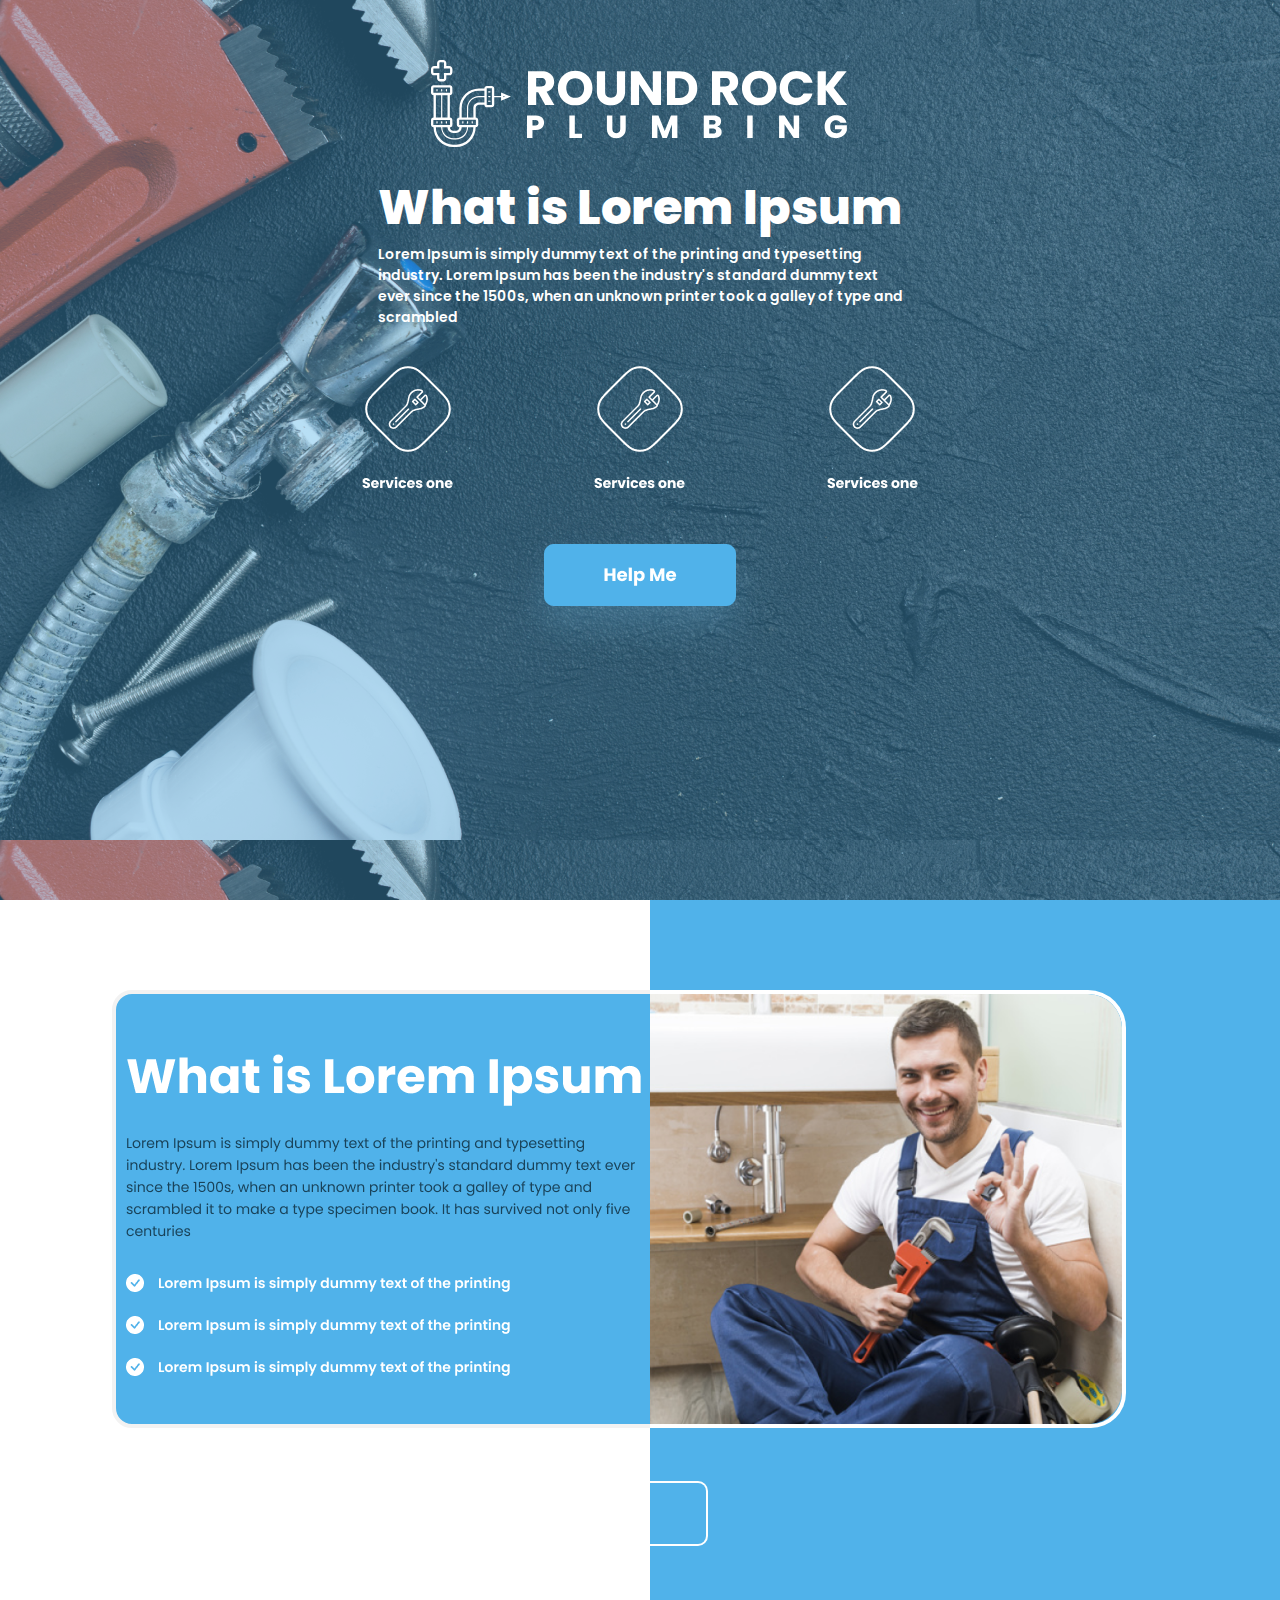
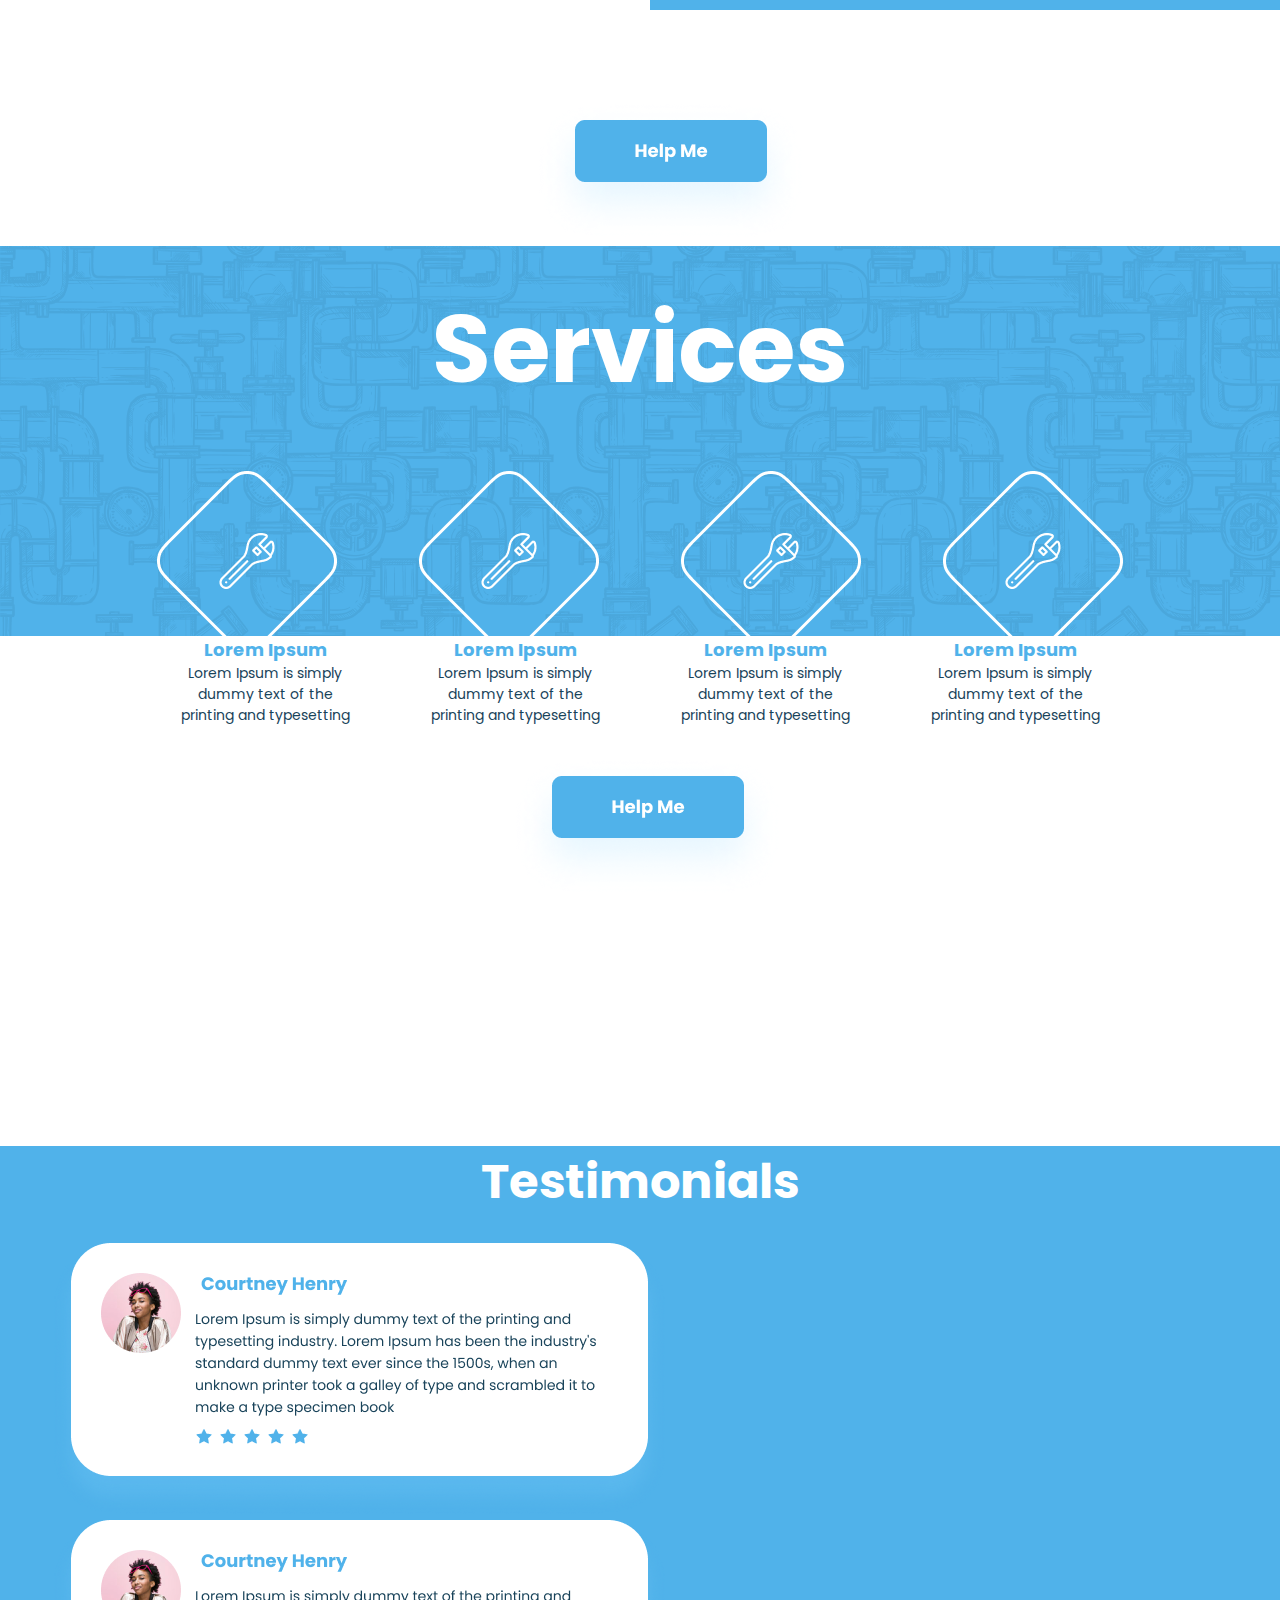
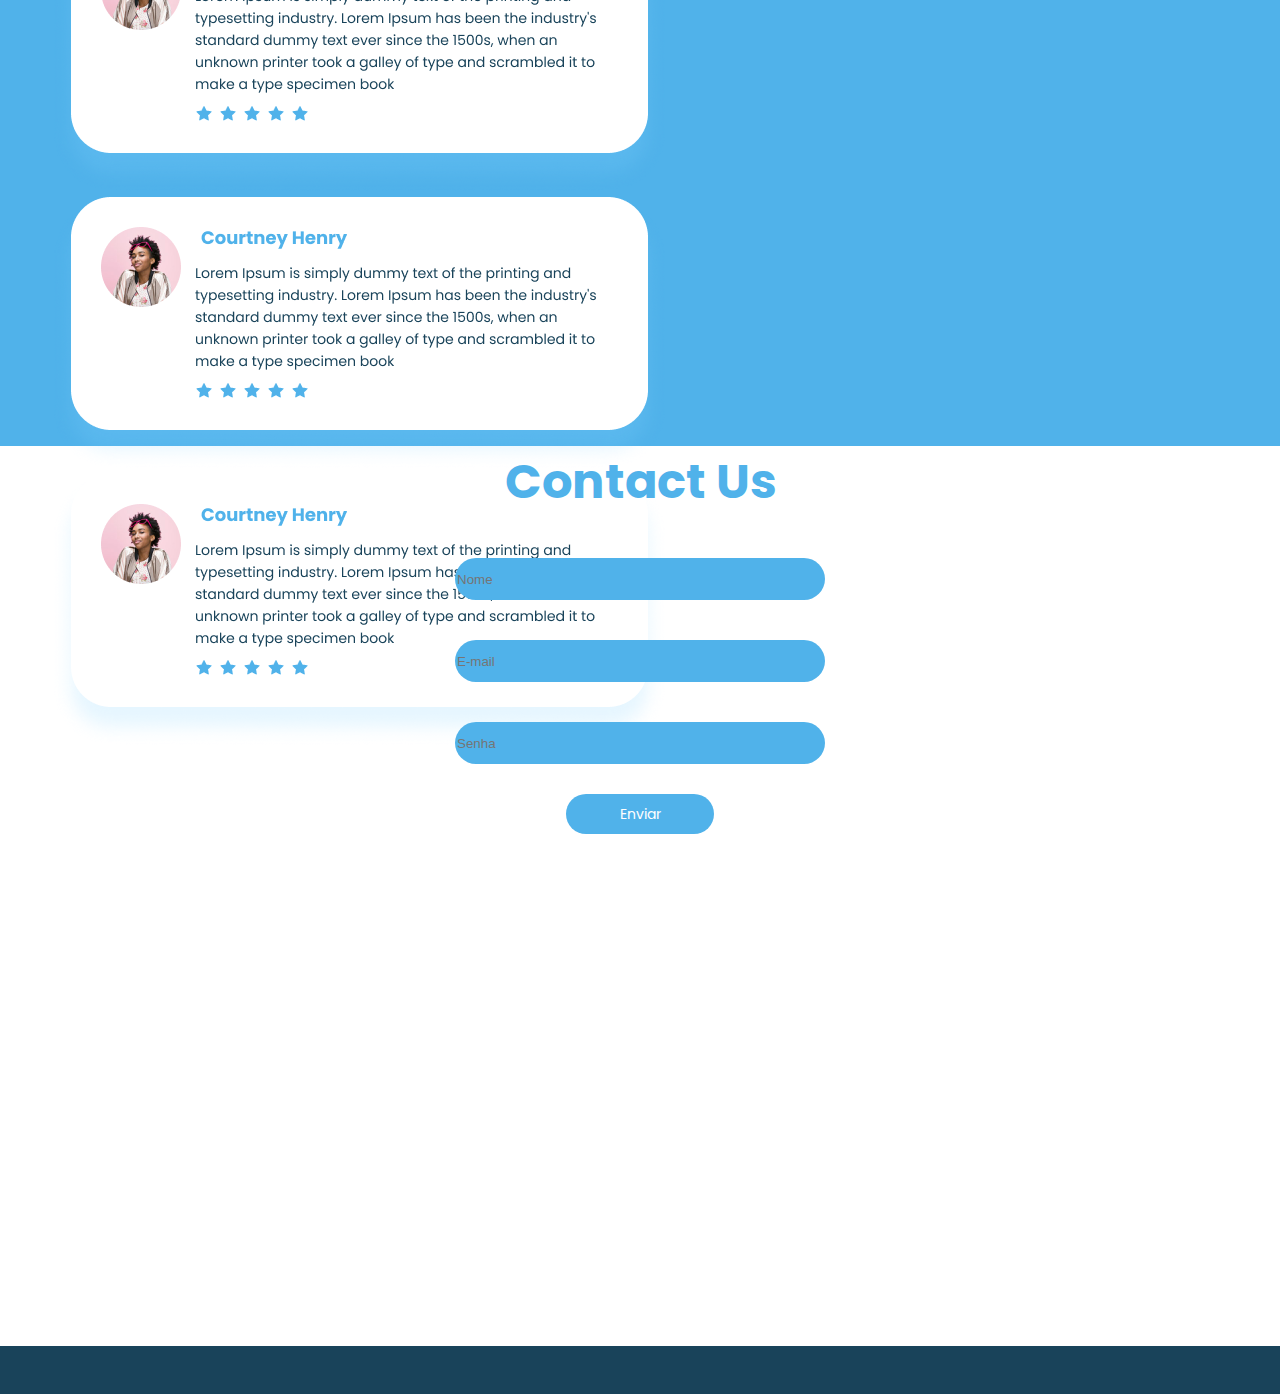
<file: index.html>
<!DOCTYPE html>
<html lang="en">

<head>
    <meta charset="UTF-8">
    <meta http-equiv="X-UA-Compatible" content="IE=edge">
    <meta name="viewport" content="width=device-width, initial-scale=1.0">
    <link rel="stylesheet" href="index.css">
    <link rel="preconnect" href="https://fonts.googleapis.com">
    <link rel="preconnect" href="https://fonts.gstatic.com" crossorigin>
    <link href="https://fonts.googleapis.com/css2?family=Poppins:wght@400;500;600;800;900&display=swap"
        rel="stylesheet">
    <title>Round Rock</title>
</head>

<body>
    <section class="home">
        <div class="main">
            <img class="logo" src="assets/logo.svg">
            <h1>What is Lorem Ipsum</h1>
            <p>Lorem Ipsum is simply dummy text of the printing and
                typesetting<br> industry. Lorem Ipsum has been the industry's
                standard dummy text<br> ever since the 1500s, when an unknown
                printer took a galley of type and<br> scrambled</p>
            <img class="chaves" src="assets/chaves.png">
            <a href="#">
                <img class="botaohome" src="assets/botaoH.png">
            </a>
        </div>
    </section>
    <section class="section2">
        <did class="bloco">
            <img class="encanador" src="assets/encandor.png">
            <div class="box">
                <a href="#">
                    <h1>1</h1>
                </a>
            </div>
        </did>
        <div class="retangle">
            <img class="content" src="assets/Content.png">
        </div>
    </section>
    <div class="teste">
        <a href="#">
            <img src="assets/botaoH.png">
        </a>
    </div>
    <section class="services">
        <div class="listS">
            <h1>Services</h1>
            <img class="chaves2" src="assets/Group 15chaves2.png">
        </div>
        <div class="listInfo">
            <div class="info1">
                <h2>Lorem Ipsum</h2>
                <p>Lorem Ipsum is simply<br> dummy text of the<br> printing and typesetting</p>
            </div>
            <div class="info2">
                <h2>Lorem Ipsum</h2>
                <p>Lorem Ipsum is simply<br> dummy text of the<br> printing and typesetting</p>
            </div>
            <div class="info3">
                <h2>Lorem Ipsum</h2>
                <p>Lorem Ipsum is simply<br> dummy text of the<br> printing and typesetting</p>
            </div>
            <div class="info4">
                <h2>Lorem Ipsum</h2>
                <p>Lorem Ipsum is simply<br> dummy text of the<br> printing and typesetting</p>
            </div>
        </div>
        <div class="salve">
            <img class="servicesB" src="assets/botaoH.png">
        </div>
    </section>
    <section class="testimonials">
        <h1>Testimonials</h1>
        <div class="chat">
            <img src="assets/chat.png">
            <img src="assets/chat.png">
            <img src="assets/chat.png">
            <img src="assets/chat.png">
        </div>
    </section>
    <section class="contact">
        <h1>Contact Us</h1>
        <form>
            <input type="text" placeholder="Nome"> 
            <input type="text" placeholder="E-mail"> 
            <input type="text" placeholder="Senha"> 
        </form>
        <button class="env">Enviar</button>
    </section>
    <footer class="footer">
        <h1>footer</h1>
    </footer>
</body>

</html>
</file>
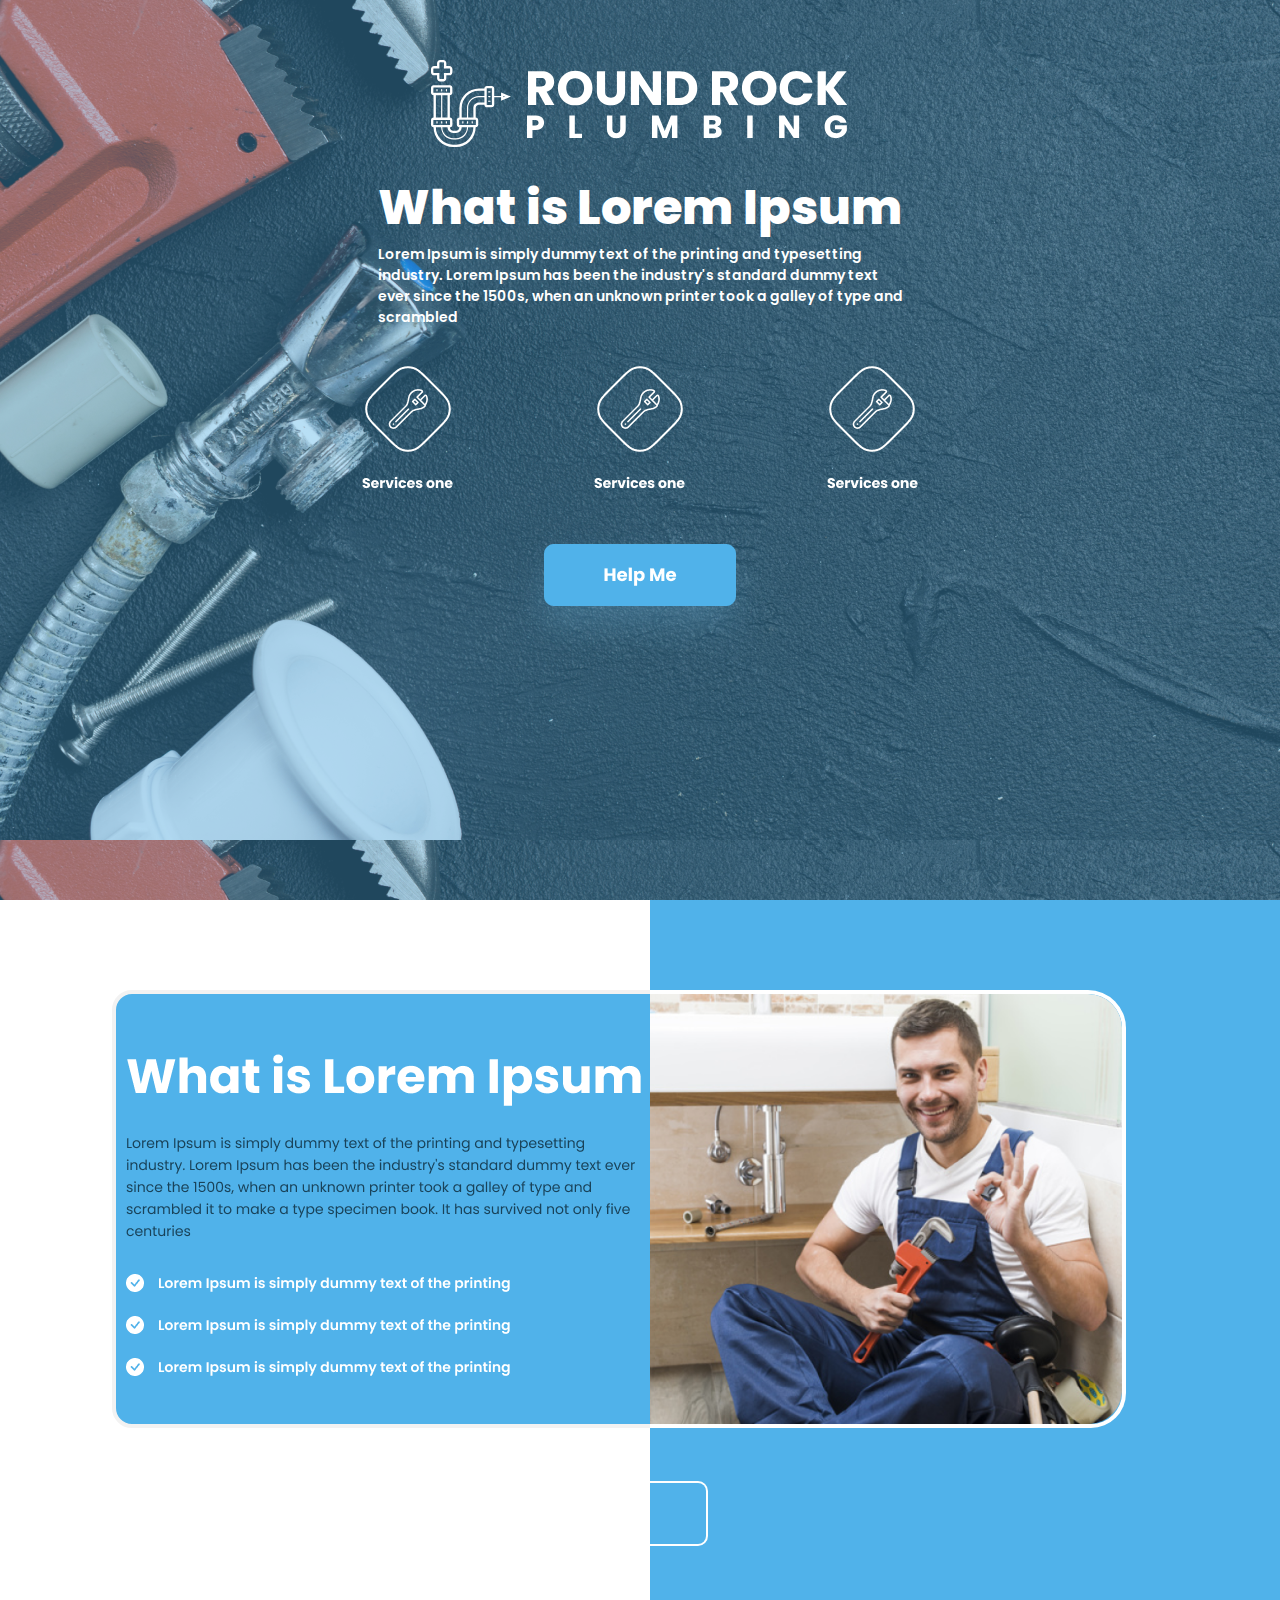
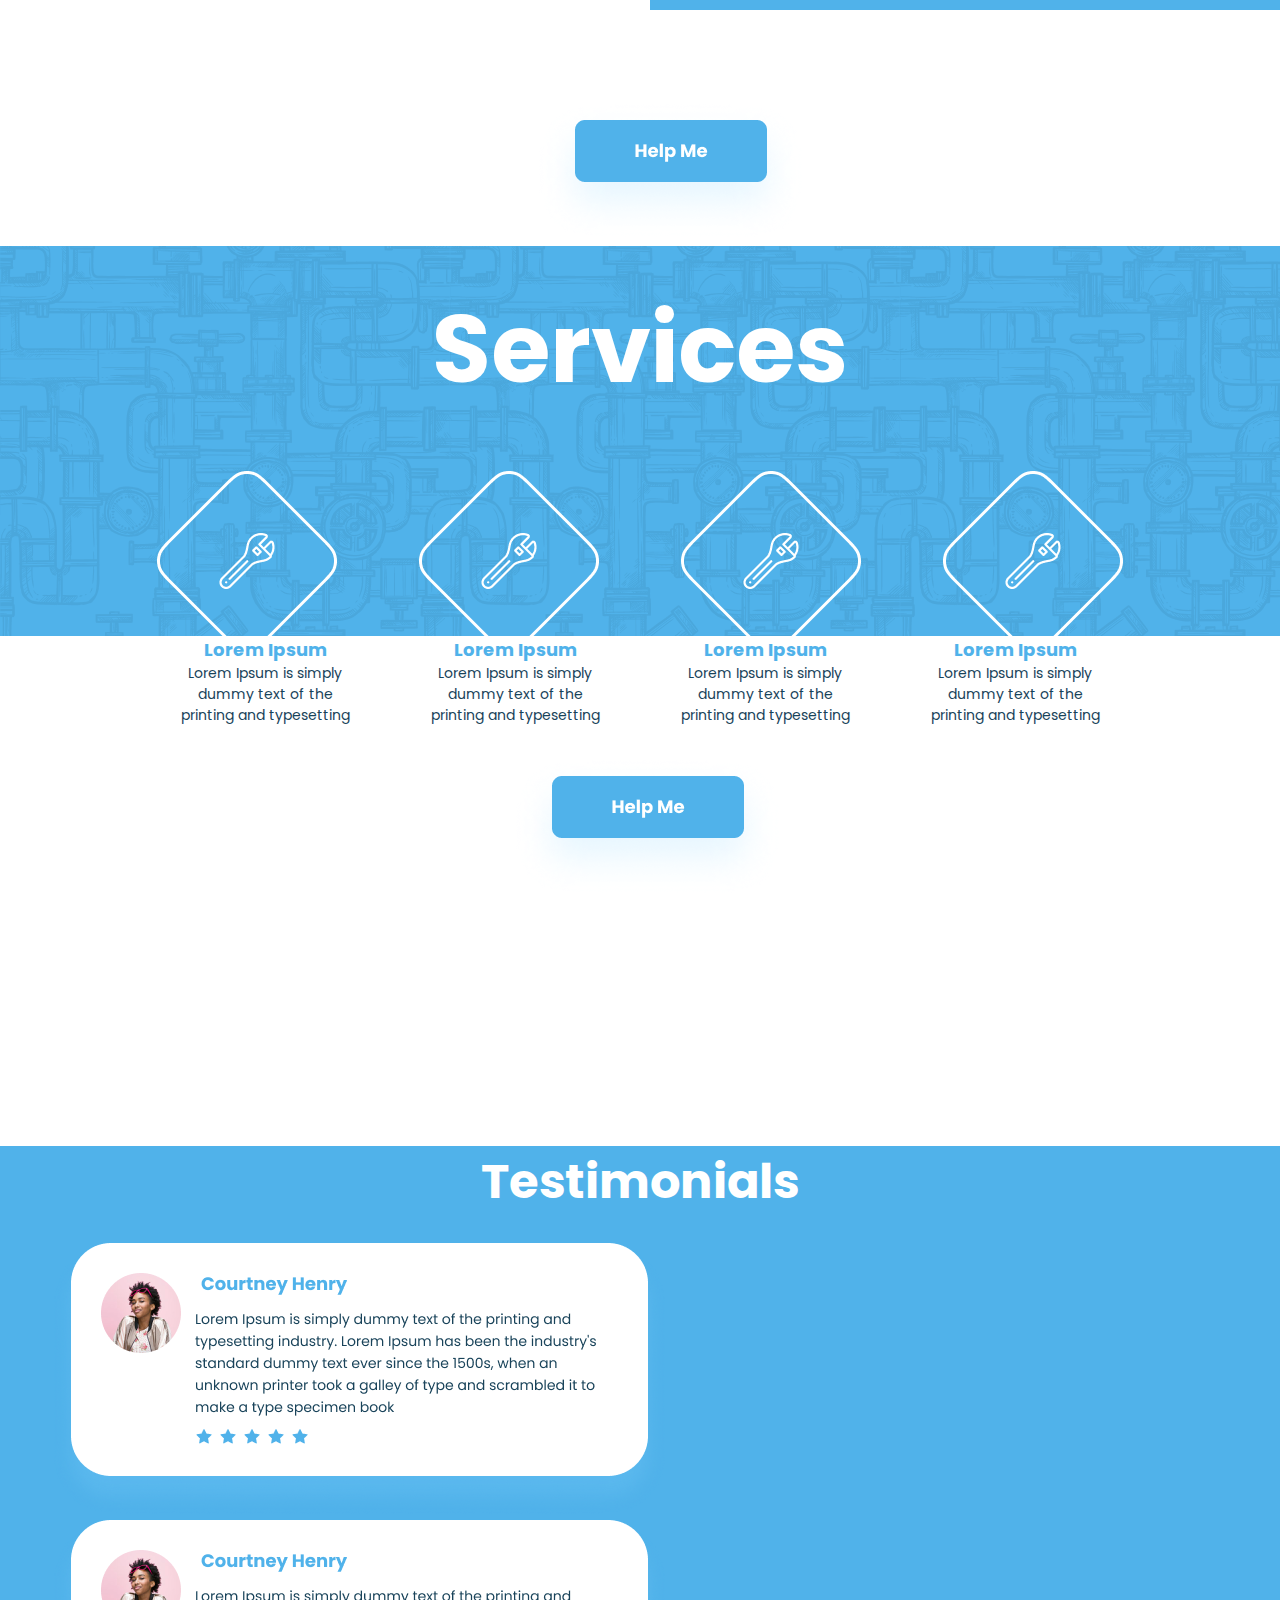
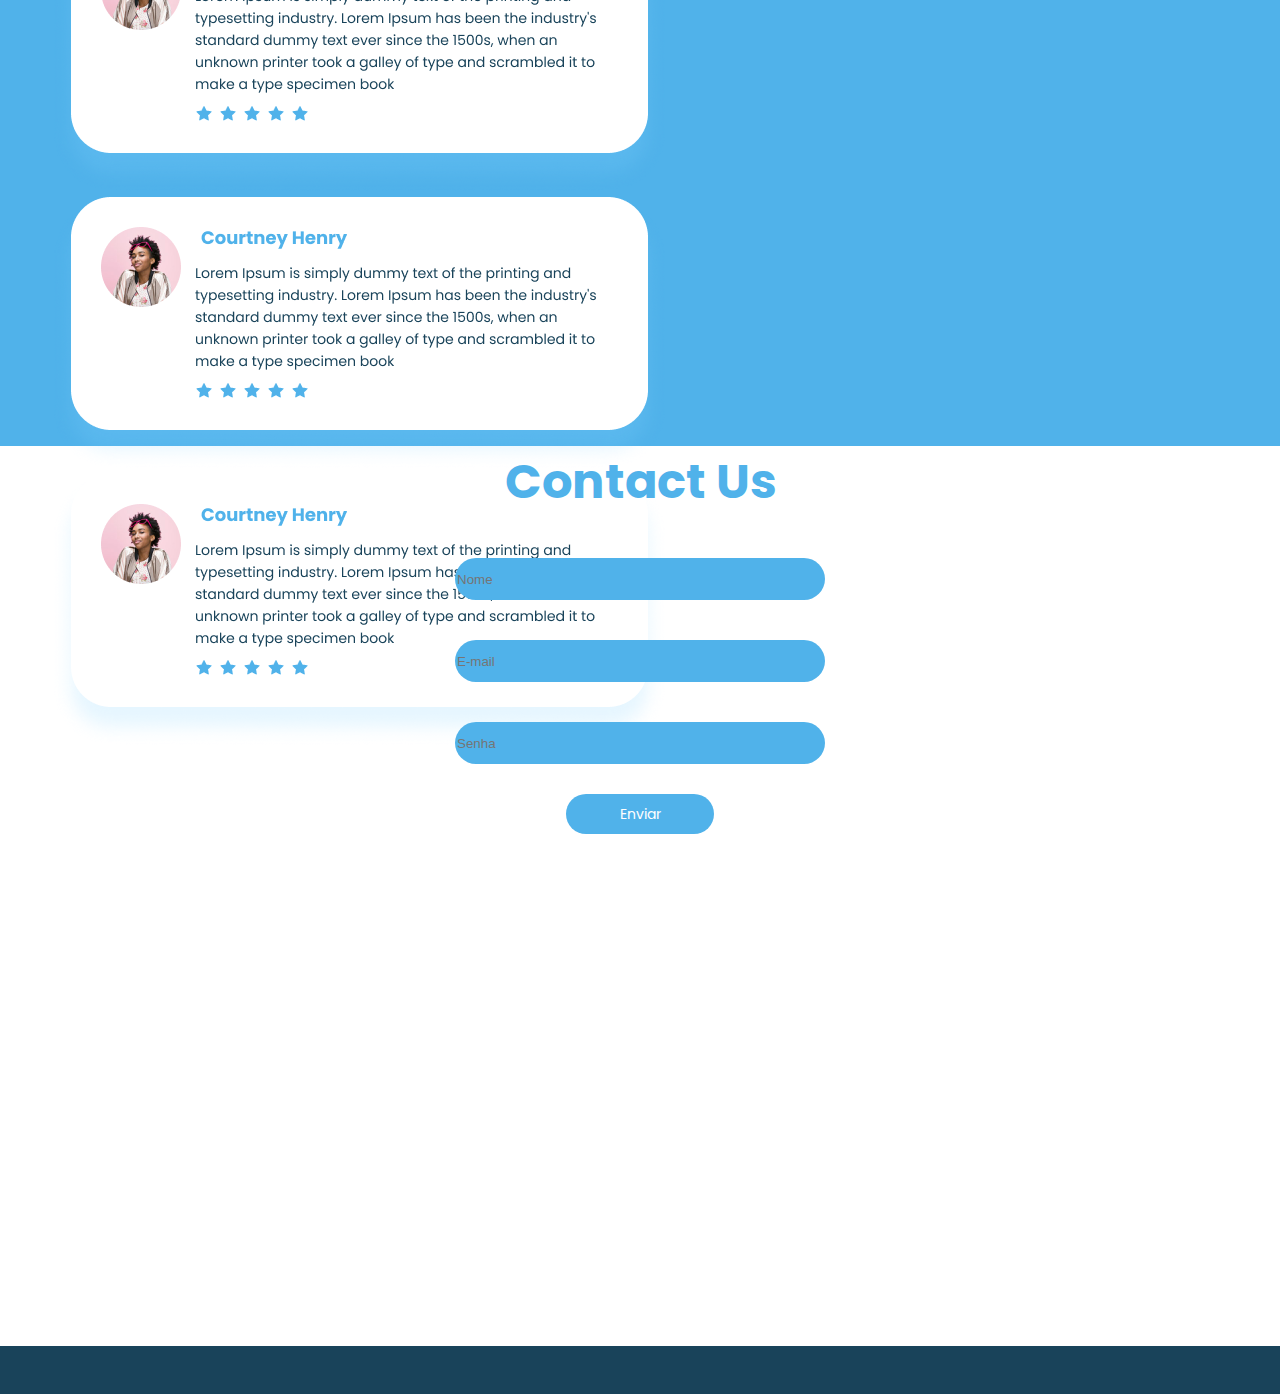
<file: Anderson_daniel.html>
<!DOCTYPE html>
<html lang="en">

<head>
    <meta charset="UTF-8">
    <meta http-equiv="X-UA-Compatible" content="IE=edge">
    <meta name="viewport" content="width=device-width, initial-scale=1.0">
    <link rel="stylesheet" href="Anderson_daniel.css">
    <link rel="preconnect" href="https://fonts.googleapis.com">
    <link rel="preconnect" href="https://fonts.gstatic.com" crossorigin>
    <link href="https://fonts.googleapis.com/css2?family=Poppins:wght@400;500;600;800;900&display=swap"
        rel="stylesheet">
    <title>Round Rock</title>
</head>

<body>
    <section class="home">
        <div class="main">
            <img class="logo" src="assets/logo.svg">
            <h1>What is Lorem Ipsum</h1>
            <p>Lorem Ipsum is simply dummy text of the printing and
                typesetting<br> industry. Lorem Ipsum has been the industry's
                standard dummy text<br> ever since the 1500s, when an unknown
                printer took a galley of type and<br> scrambled</p>
            <img class="chaves" src="assets/chaves.png">
            <a href="#">
                <img class="botaohome" src="assets/botaoH.png">
            </a>
        </div>
    </section>
    <section class="section2">
        <did class="bloco">
            <img class="encanador" src="assets/encandor.png">
            <div class="box">
                <a href="#">
                    <h1>1</h1>
                </a>
            </div>
        </did>
        <div class="retangle">
            <img class="content" src="assets/Content.png">
        </div>
    </section>
    <div class="teste">
        <a href="#">
            <img src="assets/botaoH.png">
        </a>
    </div>
    <section class="services">
        <div class="listS">
            <h1>Services</h1>
            <img class="chaves2" src="assets/Group 15chaves2.png">
        </div>
        <div class="listInfo">
            <div class="info1">
                <h2>Lorem Ipsum</h2>
                <p>Lorem Ipsum is simply<br> dummy text of the<br> printing and typesetting</p>
            </div>
            <div class="info2">
                <h2>Lorem Ipsum</h2>
                <p>Lorem Ipsum is simply<br> dummy text of the<br> printing and typesetting</p>
            </div>
            <div class="info3">
                <h2>Lorem Ipsum</h2>
                <p>Lorem Ipsum is simply<br> dummy text of the<br> printing and typesetting</p>
            </div>
            <div class="info4">
                <h2>Lorem Ipsum</h2>
                <p>Lorem Ipsum is simply<br> dummy text of the<br> printing and typesetting</p>
            </div>
        </div>
        <div class="salve">
            <img class="servicesB" src="assets/botaoH.png">
        </div>
    </section>
    <section class="testimonials">
        <h1>Testimonials</h1>
        <div class="chat">
            <img src="assets/chat.png">
            <img src="assets/chat.png">
            <img src="assets/chat.png">
            <img src="assets/chat.png">
        </div>
    </section>
    <section class="contact">
        <h1>Contact Us</h1>
        <form>
            <input type="text" placeholder="Nome"> 
            <input type="text" placeholder="E-mail"> 
            <input type="text" placeholder="Senha"> 
        </form>
        <button class="env">Enviar</button>
    </section>
    <footer class="footer">
        <h1>footer</h1>
    </footer>
</body>

</html>
</file>
<file: index.css>
* {
    margin: 0;
}

section {
    height: 100vh;
}

h1 {
    font-family: 'Poppins';
    color: #fff
}

.home {
    background-image: url(assets/fundo.png);
}

.logo {
    margin-top: 60px;
    height: 87px;
    width: 418px;
}

.main {
    align-items: center;
    display: flex;
    flex-direction: column;
}

.main h1 {
    margin-top: 25px;
    font-weight: 800;
    font-size: 48px;
}

.main p {
    font-family: 'Poppins';
    font-weight: 600;
    font-size: 14px;
    color: #fff;
}

.chaves {
    margin-top: 30px;
}

.botaohome {
    margin-top: 30px;
}

.bloco {
    position: absolute;
    width: 630px;
    height: 710px;
    background-color: #50B2Ea;
}

.section2 {
    display: flex;
    justify-content: flex-end;
}

.retangle {
    background-color: #50B2Ea;
    height: max-content;
    border: 4px solid #F2F2F2;
    border-radius: 20px;
    margin-right: 600px;
    margin-top: 90px;
    height: 430px;
    align-items: center;
    display: flex;
    justify-content: center;
    padding-left: 10px;
}

.encanador {
    height: 430px;
    margin-top: 90px;
    border-bottom: 4px solid white;
    border-right: 4px solid white;
    border-top: 4px solid white;
    border-bottom-right-radius: 35px;
    border-top-right-radius: 38px;
}

.teste {
    margin-top: -100px;
    margin-left: 535px;
}

.box {
    background-color: #50B2Ea;
    margin-top: 49px;
    height: 61px;
    width: 56px;
    border-bottom: 2.5px solid white;
    border-right: 2.5px solid white;
    border-top: 2.5px solid white;
    border-bottom-right-radius: 10px;
    border-top-right-radius: 10px;
}

.box h1 {
    color: #50B2Ea;
}

a {
    text-decoration: none;
}

.listS {
    background-image: url(assets/IMAGE\ TO\ DOWNLOAD.png);
    width: 100%;
    height: 390px;
    font-weight: 700, bold;
    font-size: 48px;
    align-items: center;
    align-self: center;
    text-align: center;
}

.chaves2 {
    margin-top: 50px;
}

.listS h1 {
    padding-top: 30px;
}

.listInfo {
    display: flex;
    flex-direction: row;
    justify-content: space-around;
    width: 1000px;
    margin: auto;
}

.listInfo h2 {
    font-family: 'Poppins';
    font-weight: 700, bold;
    font-size: 18px;
    color: #50B2EA;
    text-align: center;
}

.listInfo p {
    font-family: 'Poppins';
    font-weight: 400, normal;
    font-size: 14px;
    color: #19435A;
    text-align: center;
}

.servicesB {
    margin-left: 40%;
    margin-top: 30px;
}

.testimonials{
    background-color: #50B2EA;
}

.testimonials h1{
    font-weight: 700,bold;
    font-size: 48px;
    text-align: center;
}
.chat{
    padding-top: 25px;
    margin: auto;
    align-items: center;
    margin-left: 4%;
}
.contact{
    display: flex;
    flex-direction: column;
    align-items: center;
}

.contact h1{
    font-weight: 700,bold;
    font-size: 48px;
    color: #50B2EA
}
form{
    display: flex;
    flex-direction: column;
    width: 370px;
}

input{
    margin-top: 40px;
    background-color: rgba(80,178,234,1);
    border-radius: 40px;
    height: 40px;
    border: none;
}

.env{
    background-color: rgba(80,178,234,1);
    margin-top: 30px;
    height: 40px;
    width: 148px;
    border-radius: 40px;
    border: none;  
    font-weight: 700,bold;
    font-family: 'Poppins';
    font-size: 14px;
    color: #ffff
}

footer{
    background: #19435A;   
}

.footer h1{
    color:#19435A
}
</file>
<file: Anderson_daniel.css>
* {
    margin: 0;
}

section {
    height: 100vh;
}

h1 {
    font-family: 'Poppins';
    color: #fff
}

.home {
    background-image: url(assets/fundo.png);
}

.logo {
    margin-top: 60px;
    height: 87px;
    width: 418px;
}

.main {
    align-items: center;
    display: flex;
    flex-direction: column;
}

.main h1 {
    margin-top: 25px;
    font-weight: 800;
    font-size: 48px;
}

.main p {
    font-family: 'Poppins';
    font-weight: 600;
    font-size: 14px;
    color: #fff;
}

.chaves {
    margin-top: 30px;
}

.botaohome {
    margin-top: 30px;
}

.bloco {
    position: absolute;
    width: 630px;
    height: 710px;
    background-color: #50B2Ea;
}

.section2 {
    display: flex;
    justify-content: flex-end;
}

.retangle {
    background-color: #50B2Ea;
    height: max-content;
    border: 4px solid #F2F2F2;
    border-radius: 20px;
    margin-right: 600px;
    margin-top: 90px;
    height: 430px;
    align-items: center;
    display: flex;
    justify-content: center;
    padding-left: 10px;
}

.encanador {
    height: 430px;
    margin-top: 90px;
    border-bottom: 4px solid white;
    border-right: 4px solid white;
    border-top: 4px solid white;
    border-bottom-right-radius: 35px;
    border-top-right-radius: 38px;
}

.teste {
    margin-top: -100px;
    margin-left: 535px;
}

.box {
    background-color: #50B2Ea;
    margin-top: 49px;
    height: 61px;
    width: 56px;
    border-bottom: 2.5px solid white;
    border-right: 2.5px solid white;
    border-top: 2.5px solid white;
    border-bottom-right-radius: 10px;
    border-top-right-radius: 10px;
}

.box h1 {
    color: #50B2Ea;
}

a {
    text-decoration: none;
}

.listS {
    background-image: url(assets/IMAGE\ TO\ DOWNLOAD.png);
    width: 100%;
    height: 390px;
    font-weight: 700, bold;
    font-size: 48px;
    align-items: center;
    align-self: center;
    text-align: center;
}

.chaves2 {
    margin-top: 50px;
}

.listS h1 {
    padding-top: 30px;
}

.listInfo {
    display: flex;
    flex-direction: row;
    justify-content: space-around;
    width: 1000px;
    margin: auto;
}

.listInfo h2 {
    font-family: 'Poppins';
    font-weight: 700, bold;
    font-size: 18px;
    color: #50B2EA;
    text-align: center;
}

.listInfo p {
    font-family: 'Poppins';
    font-weight: 400, normal;
    font-size: 14px;
    color: #19435A;
    text-align: center;
}

.servicesB {
    margin-left: 40%;
    margin-top: 30px;
}

.testimonials{
    background-color: #50B2EA;
}

.testimonials h1{
    font-weight: 700,bold;
    font-size: 48px;
    text-align: center;
}
.chat{
    padding-top: 25px;
    margin: auto;
    align-items: center;
    margin-left: 4%;
}
.contact{
    display: flex;
    flex-direction: column;
    align-items: center;
}

.contact h1{
    font-weight: 700,bold;
    font-size: 48px;
    color: #50B2EA
}
form{
    display: flex;
    flex-direction: column;
    width: 370px;
}

input{
    margin-top: 40px;
    background-color: rgba(80,178,234,1);
    border-radius: 40px;
    height: 40px;
    border: none;
}

.env{
    background-color: rgba(80,178,234,1);
    margin-top: 30px;
    height: 40px;
    width: 148px;
    border-radius: 40px;
    border: none;  
    font-weight: 700,bold;
    font-family: 'Poppins';
    font-size: 14px;
    color: #ffff
}

footer{
    background: #19435A;   
}

.footer h1{
    color:#19435A
}
</file>
